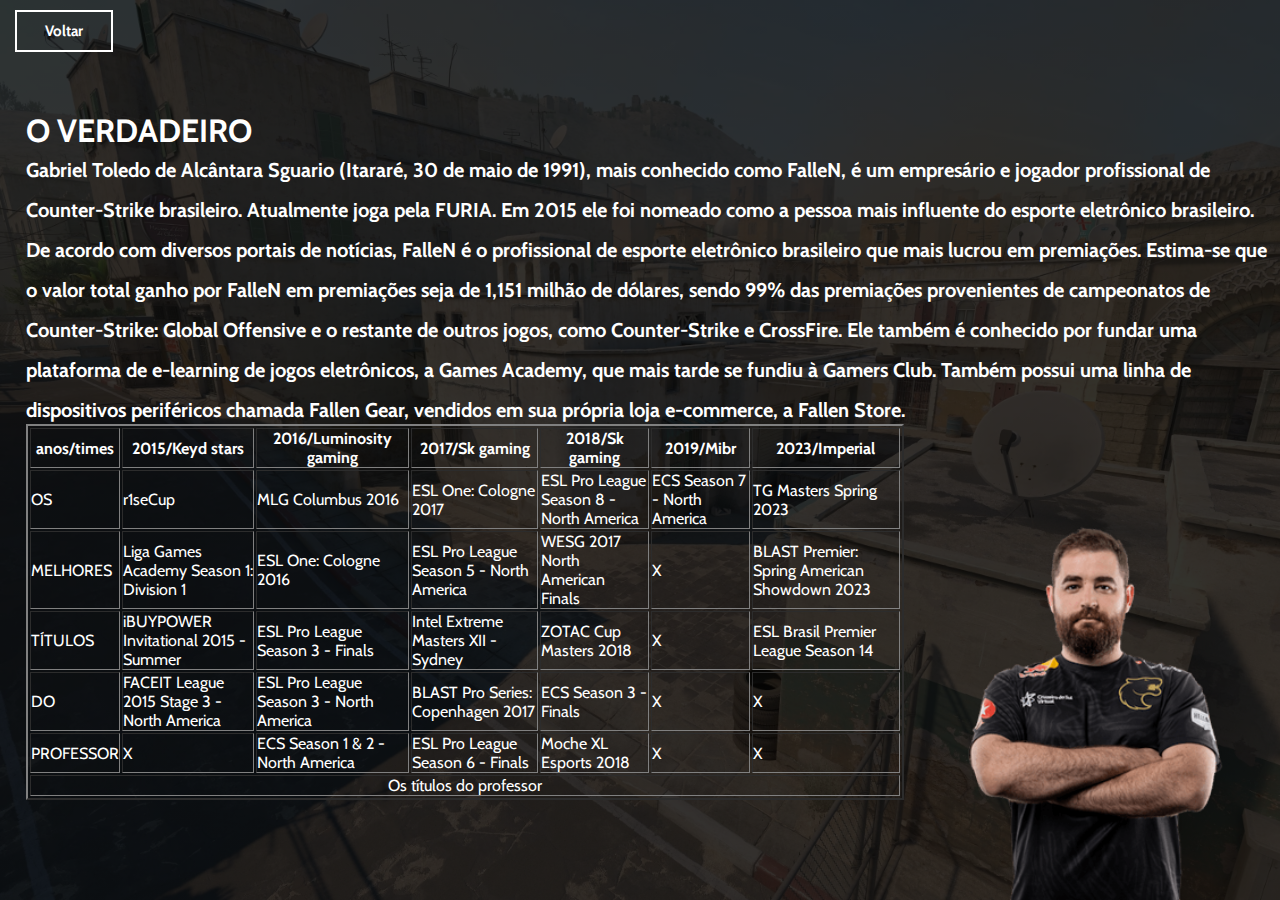
<file: biografiafallen.html>
<!DOCTYPE html>
<html lang="pt-BR">
<head>
	<meta charset="UTF-8">
	<meta name="viewport" content="width=device-width, initial-scale=1.0">
	<link rel="stylesheet" href="style.css">
	<link href="https://fonts.googleapis.com/css2?family=Cabin:ital,wght@0,400..700;1,400..700&display=swap" rel="stylesheet">
	<title>site do tde pag2</title>
</head>
<body>
	<div class="header2">
		<div class="navbar">
			<div class="logo">
				<a href="index.html"><h2 class="heading-logo">Voltar</h2></a>
			</div>
			
			
			</ul>
		</div>
		<img class="fallenpng2" src="imagens/fallen2.png" alt="fallenzao">
		<div class="content2">
			<h1 class="titulo">O VERDADEIRO</h1>
			<h2 class="content-heading2">Gabriel Toledo de Alcântara Sguario (Itararé, 30 de maio de 1991), mais conhecido como FalleN, é um empresário e jogador profissional de Counter-Strike brasileiro. Atualmente joga pela FURIA. Em 2015 ele foi nomeado como a pessoa mais influente do esporte eletrônico brasileiro.

De acordo com diversos portais de notícias, FalleN é o profissional de esporte eletrônico brasileiro que mais lucrou em premiações. Estima-se que o valor total ganho por FalleN em premiações seja de 1,151 milhão de dólares, sendo 99% das premiações provenientes de campeonatos de Counter-Strike: Global Offensive e o restante de outros jogos, como Counter-Strike e CrossFire.

Ele também é conhecido por fundar uma plataforma de e-learning de jogos eletrônicos, a Games Academy, que mais tarde se fundiu à Gamers Club. Também possui uma linha de dispositivos periféricos chamada Fallen Gear, vendidos em sua própria loja e-commerce, a Fallen Store.</h2>
		</div>
	<div class="content3">
		<table border=2 width=70% align='center'>
			<tr>
				<th>anos/times</th>
				<th>2015/Keyd stars</th>
				<th>2016/Luminosity gaming</th>
				<th>2017/Sk gaming</th>
				<th>2018/Sk gaming</th>
				<th>2019/Mibr</th>
				<th>2023/Imperial</th>
			</tr>
			<tr>
				<td>OS</td>
				<td>r1seCup</td>
				<td>MLG Columbus 2016</td>
				<td>ESL One: Cologne 2017</td>
				<td>ESL Pro League Season 8 - North America</td>
				<td>ECS Season 7 - North America</td>
				<td>TG Masters Spring 2023</td>
			</tr>
			<tr>
				<td>MELHORES</td>
				<td>Liga Games Academy Season 1: Division 1</td>
				<td>ESL One: Cologne 2016</td>
				<td>ESL Pro League Season 5 - North America</td>
				<td>WESG 2017 North American Finals</td>
				<td>X</td>
				<td>BLAST Premier: Spring American Showdown 2023</td>
			</tr>
			<tr>
				<td>TÍTULOS</td>
				<td>iBUYPOWER Invitational 2015 - Summer</td>
				<td>ESL Pro League Season 3 - Finals</td>
				<td>Intel Extreme Masters XII - Sydney</td>
				<td>ZOTAC Cup Masters 2018</td>
				<td>X</td>
				<td>ESL Brasil Premier League Season 14</td>
			</tr>
			<tr>
				<td>DO</td>
				<td>FACEIT League 2015 Stage 3 - North America</td>
				<td>ESL Pro League Season 3 - North America</td>
				<td>BLAST Pro Series: Copenhagen 2017</td>
				<td>ECS Season 3 - Finals	</td>
				<td>X</td>
				<td>X</td>
			</tr>
			<tr>
				<td>PROFESSOR</td>
				<td>X</td>
				<td>ECS Season 1 & 2 - North America</td>
				<td>ESL Pro League Season 6 - Finals</td>
				<td>Moche XL Esports 2018</td>
				<td>X</td>
				<td>X</td>
			</tr>
			<tr>
				<td align=center colspan=7>Os títulos do professor</td>
			</tr>
		</table>
	</div>

</body>
</html>
</file>
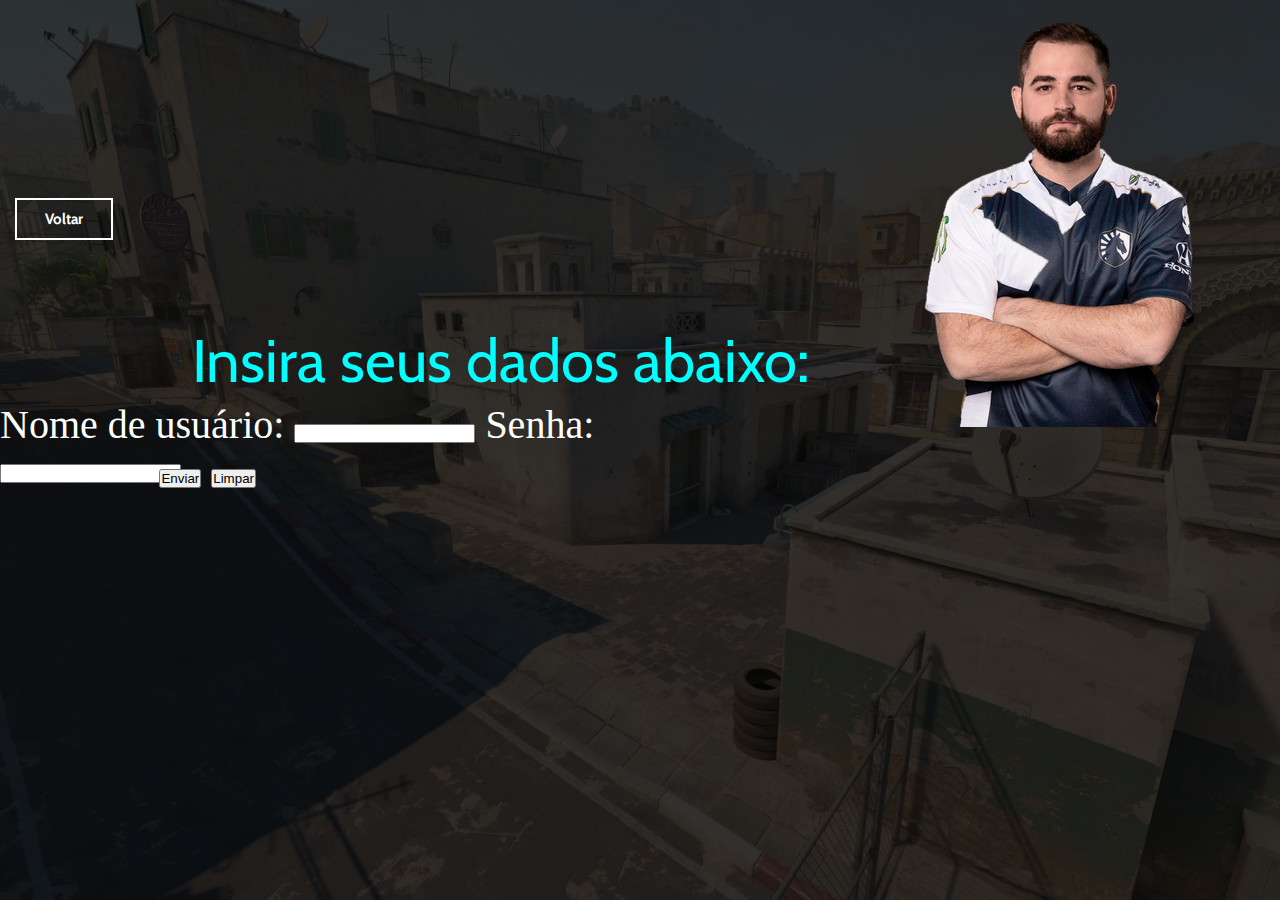
<file: login.html>
<!DOCTYPE html>
<html lang="pt-BR">
<head>
	<meta charset="UTF-8">
	<meta name="viewport" content="width=device-width, initial-scale=1.0">
	<link rel="stylesheet" href="style.css">
	<link href="https://fonts.googleapis.com/css2?family=Cabin:ital,wght@0,400..700;1,400..700&display=swap" rel="stylesheet">
</head>
<body>
	<div class="header3">
			<div class="navbar">
				<div class="logo">
					<a href="index.html"><h2 class="heading-logo">Voltar</h2></a>
				</div>
			<div class="content4">
			<legend class="insiradados">Insira seus dados abaixo:</legend>
			</div>
			<div class="grupo">
                <div>
                    <label for="nome">Nome de usuário:</label>
                    <input type="text" id="nome" name="nome">
					<label for="nome">Senha:</label>
                    <input type="text" id="senha" name="senha">
                </div>
			</div>
			<div class="botoes">
					<input type="submit" value="Enviar">
					<input type="reset" value="Limpar">
				</div>
			<img class="imagens/fallen3" src="fallen3.png" alt="fallenzao">
</body>
<html>
</file>
<file: style.css>
*{
	margin:0%;
	padding:0%;
	text-decoration: none;
	
}

.header{
	width: 100%;
	height: 100vh;
	background-image:url(fallen.png);
	background-image: linear-gradient(rgba(0,0,0,0.8), rgba(0,0,0,0.8)),url(dust2.webp);
	background-position: center;
	background-size: cover;
}

.navbar{
	display: flex;
	justify-content: space-between;
	align-items: center;
	padding: 10px 15px;
}

.heading-logo{
	color: white;
	font-family: "Cabin", sans-serif;
	font-size: 15px;
	padding: 10px 28px;
	border: 2px solid white;
	transition: 0.3s ease-in-out;
	
}

.heading-logo:hover{
	background-color: white;
	color: black;
}

.navbar ul{
	display: flex;
	justify-content:center;
	align-items:center
	
}

.list-items{
	margin: 0px 10px;
}

ul li a{
	color: white;
	font-family: "Cabin", sans-serif;
	font-size:17px;
	
}

.content{
	position: absolute;
	top:50%;
	left: 12%;
	transform: translateY(-50%);
	color: white;
	font-family: "Cabin", sans-serif;
	
}

.content-heading{
	font-size: 70px;
	line-height: 90px;
}

.span-tag{
	color: red;
}

.link-tag{
	display:inline-block;
	margin: 10px 5px;
	color: white;
	text-decoration: none;
	padding: 10px 28px;
	border: 2px solid white;
	transition: 0.3s ease-in-out;
}

.link-tag:hover{
	background-color: white;
	color: black;
}
.fallenpng{
	position: absolute;
	bottom: 0;
	right: 0;
	z-index: 10;
}

.header2{
	width: 100%;
	height: 100vh;
	background-image:url(fallen2.png);
	background-image: linear-gradient(rgba(0,0,0,0.8), rgba(0,0,0,0.8)),url(dust2.webp);
	background-position: center;
	background-size: cover;
}

.fallenpng2{
	position: absolute;
	bottom: 0;
	right: 0;
	z-index: 10;
	height:380px;
}

.content-heading2{
	font-size: 20px;
	line-height: 40px;

}

.content2{
	position: absolute;
	top: 30%;
	left: 2%;
	transform: translateY(-50%);
	color: white;
	font-family: "Cabin", sans-serif;
}

.content3{
	position: absolute;
	top: 68%;
	left: 2%;
	transform: translateY(-50%);
	color: white;
	font-family: "Cabin", sans-serif;
}

.header3{
	width: 100%;
	height: 100vh;
	background-image: linear-gradient(rgba(0,0,0,0.8), rgba(0,0,0,0.8)),url(dust2.webp);
	background-position: center;
	background-size: cover;
}

.content4{
	position: absolute;
	top: 40%;
	left: 15%;
	transform: translateY(-50%);
	color: white;
	font-family: "Cabin", sans-serif;
	font-size: 60px;
	color: cyan;
}

.grupo{
	font-size: 40px;
	line-height: 40px;
	right: 49%;
	position: absolute;
	top: 45%;
	color: white;
}

.botoes{
	font-size: 40px;
	line-height: 40px;
	right: 80%;
	position: absolute;
	top: 50%;
	color: white;
}

.fallen3{
	position: absolute;
	bottom: 0;
	right: 0;
	z-index: 10;
	height:500px;
}
</file>
